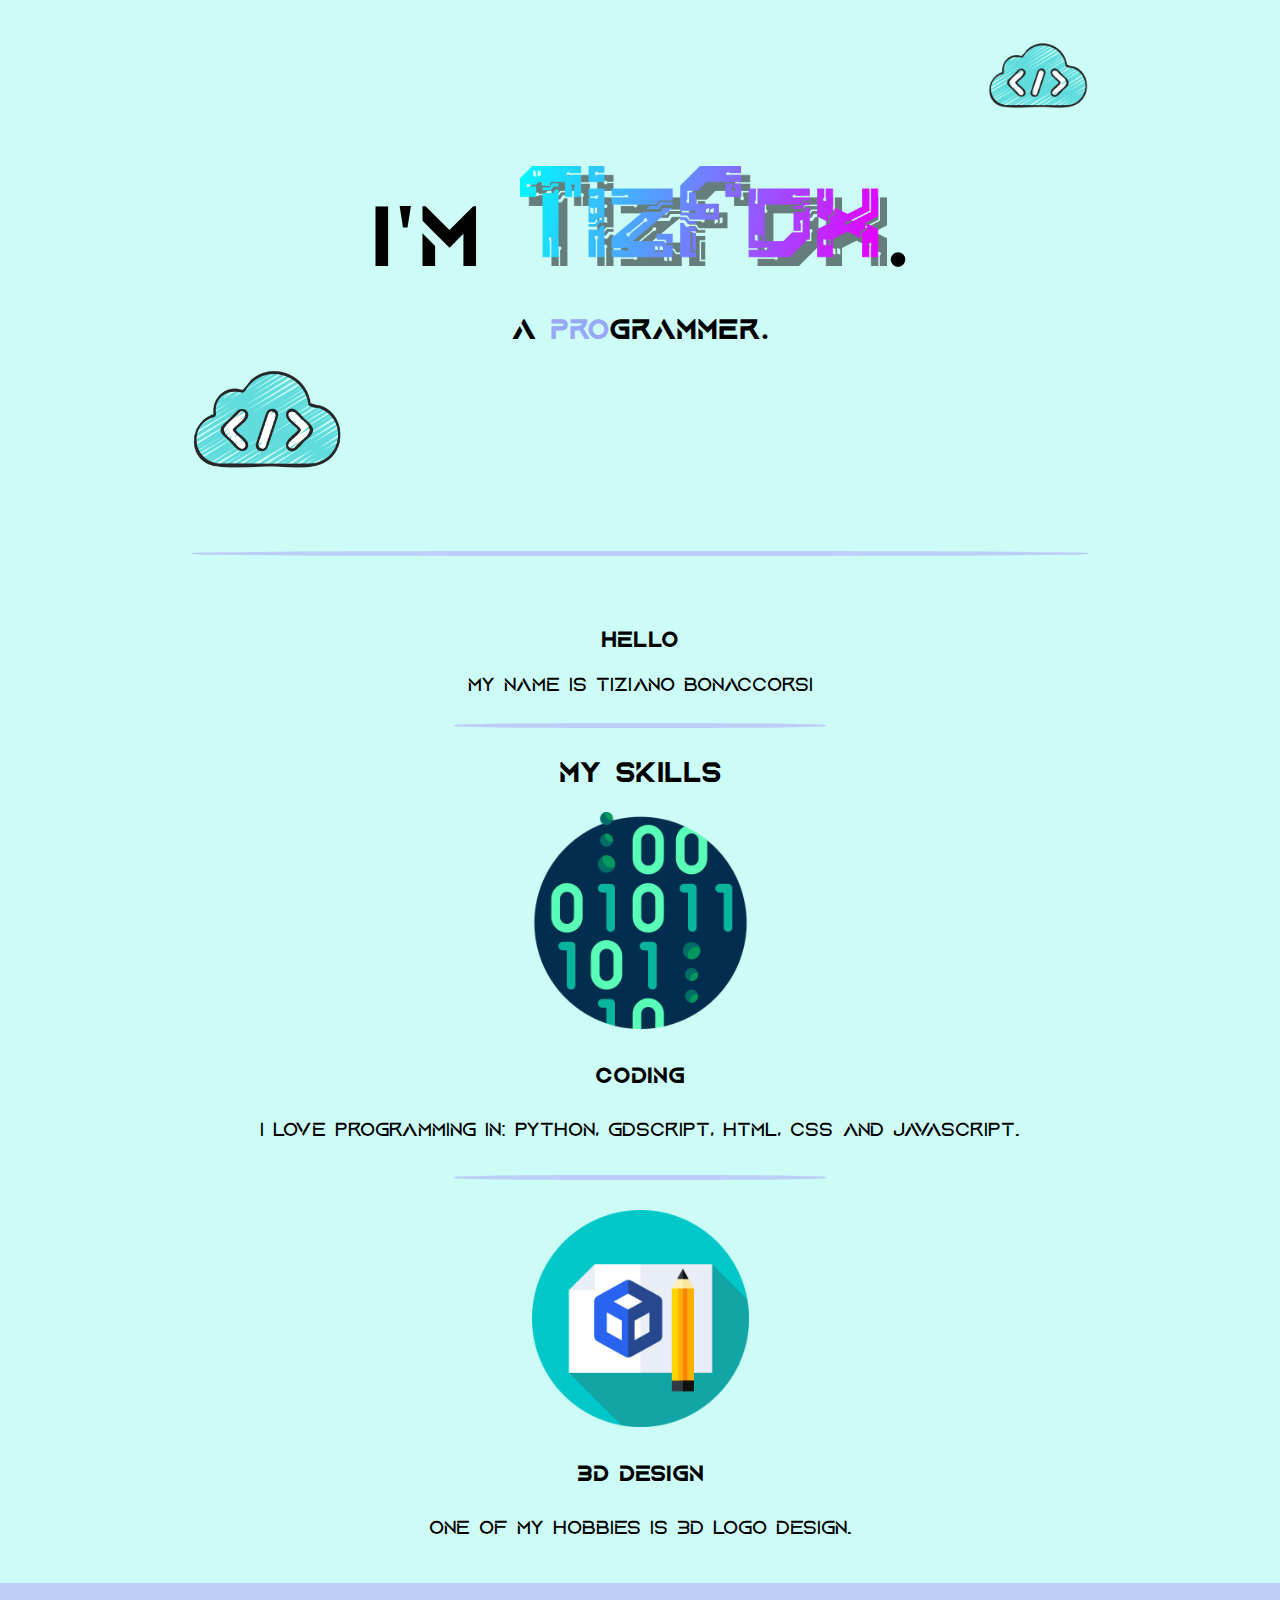
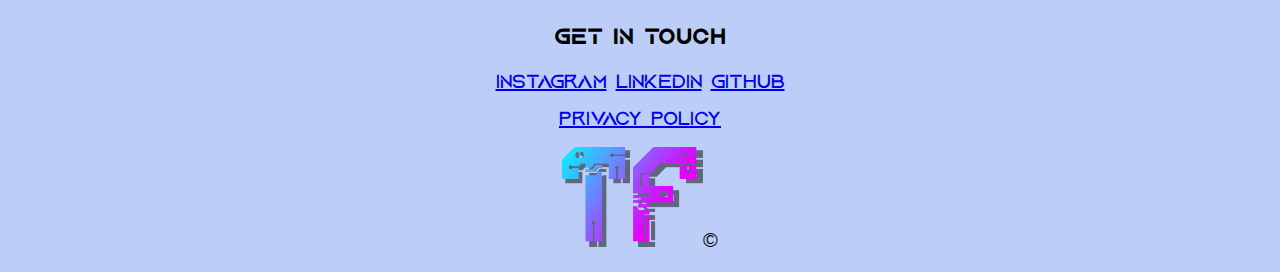
<file: index.html>
<!DOCTYPE html>

<html lang="en">
    <head>
        <meta charset="UTF-8">
        <meta http-equiv="X-UA-Compatible" content="IE=edge">
        <meta name="viewport" content="width=device-width, initial-scale=1.0">

        <link rel="stylesheet" href="css/styles.css">
        <link rel="icon" href="assets/Logo.ico">
        <title>TizFox's Website</title>
    </head>
    <body>
        <div class="top-container">
            <h1>I'm <img src="assets/NewLogoTizFox.png" alt="LogoTizFox" height="100">.</h1>
            <h2>a <span class="pro">Pro</span>grammer.</h2>

            <img src="assets/Cloud.png" alt="Cloud" class="cloud1">
            <img src="assets/Cloud.png" alt="Cloud" class="cloud2">
        </div>

        <hr class="long-hr">

        <div class="middle-container">
            <h3>Hello</h3>
            <p>
                My name is Tiziano Bonaccorsi
            </p>
            
            <hr class="short-hr">

            <h2>My Skills</h2>
            <div class="skill-row">
                <img src="assets/Code.png" alt="Code" class="skill-img">
                <h3>Coding</h3>
                <P>
                    I love programming in: Python, GDScript, HTML, CSS and JavaScript.
                </P>
            </div>
            <hr class="short-hr">
            <div class="skill-row">
                <img src="assets/Design.png" alt="Design" class="skill-img">
                <h3>3D Design</h3>
                <p>
                    One of my hobbies is 3D logo design.
                </p>
            </div>
        </div>

        <div class="bottom-container">
            <p>
                <h3>Get In Touch</h3>
                <a href="https://www.instagram.com/tizbona04/">Instagram</a> <a href="https://www.linkedin.com/in/tiziano-bonaccorsi-851b01252/">LinkedIn</a> <a href="https://github.com/TizFox">GitHub</a>
            </p>

            <p>
                <a href="privacy.html">Privacy Policy</a>
            </p>

            <img src="assets/NewLogoTF.png" alt="LogoTF" height="100">©
        </div>
    </body>
</html>
</file>
<file: css/styles.css>
/* --- Fonts --- */
@font-face {
    font-family: Aquire;
    src: url(../assets/Aquire-BW0ox.otf);
}
@font-face {
    font-family: AquireBold;
    src: url(../assets/AquireBold-8Ma60.otf);
}

/* --- Styling --- */
body {
    margin: 0px;
    font-family: Aquire, Arial, Helvetica, sans-serif;
    font-size: 20px;
    background-color: #CDFCF6;
    text-align: center;
}
h1 {
    font-family: AquireBold;
    font-size: 90px;
    margin: 16px;
}
h2 {
    font-family: AquireBold;
}
h3 {
    font-family: AquireBold;
}
hr {
    border-top: solid;
    border-bottom: none;
    border-left: none;
    border-right: none;
    border-color: #BCCEF8;
    border-width: 5px;
    border-radius: 40%;
    margin: 30px auto;
}


/* Classes */
.top-container {
    position: relative;
    padding: 150px 0px;
}
.pro {
    color: #98A8F8;
}
.cloud1 {
    height: 100px;
    position: absolute;
    right: 15%;
    top: 5%;
}
.cloud2 {
    height: 150px;
    position: absolute;
    left: 15%;
    bottom: 5%;
}

.middle-container {
    padding: 20px;
    position: relative;
}
.long-hr {
    width: 70%;
}
.short-hr {
    width: 30%;
}
.skill-row {
    width: 70%;
    margin: auto;
    line-height: 150%;
}
.skill-img {
    width: 25%;
}

.bottom-container {
    padding: 20px;
    background-color: #BCCEF8;
    position: relative;
}
</file>
